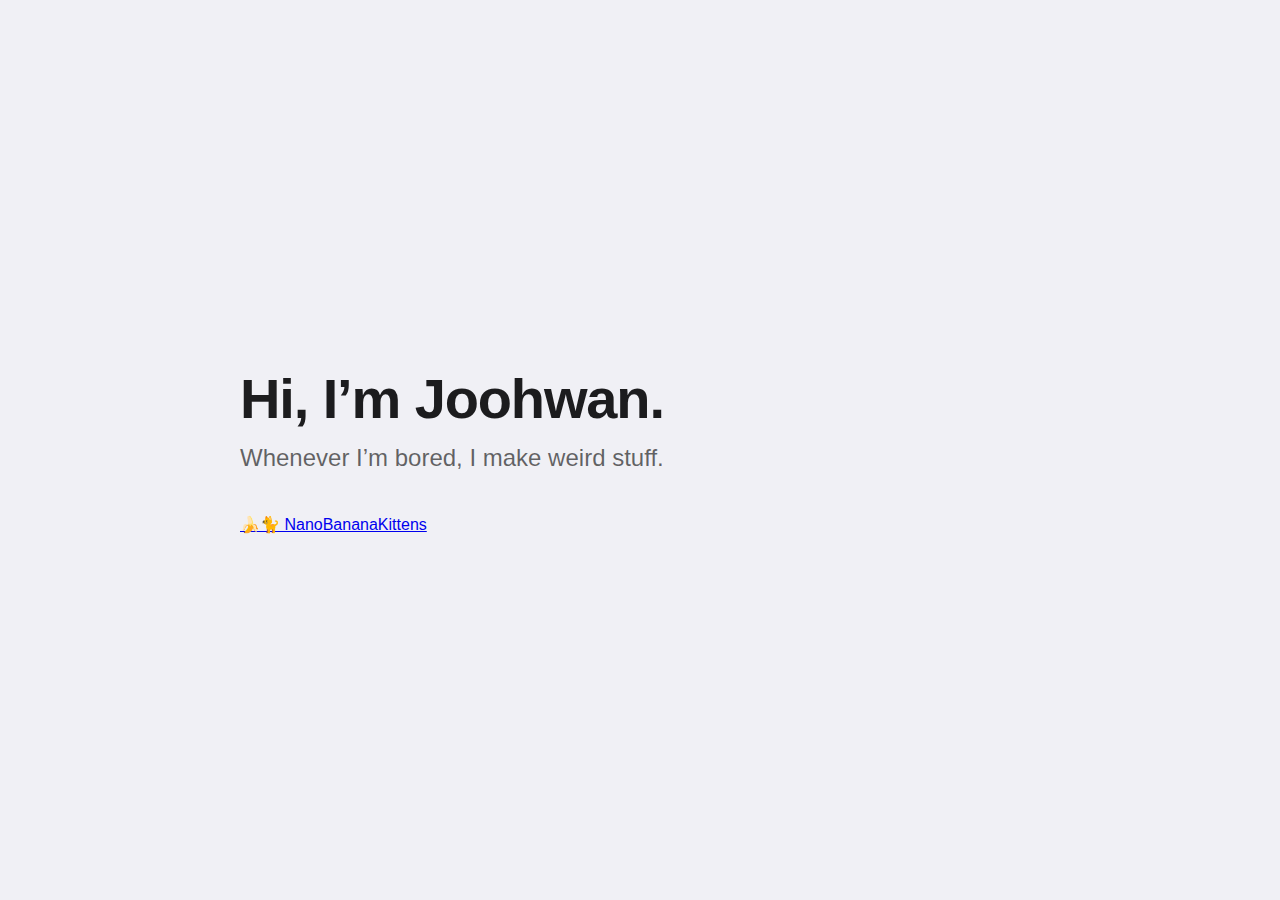
<file: index.html>
<!DOCTYPE html>
<html lang="en">
<head>
    <meta charset="UTF-8">
    <meta name="viewport" content="width=device-width, initial-scale=1.0">
    
    <title>Joohwan</title>
    <meta name="description" content="Whenever I’m bored, I make weird stuff.">

    <meta property="og:type" content="website">
    <meta property="og:url" content="https://hwxnnn.com/">
    <meta property="og:title" content="Hi, I’m Joohwan.">
    <meta property="og:description" content="Whenever I’m bored, I make weird stuff.">
    <meta property="og:image" content="https://hwxnnn.com/og-image.png">

    <meta property="twitter:card" content="summary_large_image">
    <meta property="twitter:url" content="https://hwxnnn.com/">
    <meta property="twitter:title" content="Hi, I’m Joohwan.">
    <meta property="twitter:description" content="Whenever I’m bored, I make weird stuff.">
    <meta property="twitter:image" content="https://hwxnnn.com/og-image.png">

    <link rel="stylesheet" href="style.css">
</head>
<body>
    <main class="container">
        <h1>Hi, I’m Joohwan.</h1>
        
        <p class="subtitle" id="subtitle">Whenever I’m bored, I make weird stuff.</p>
        
        <div class="project-list">
            <a href="https://hwxnnn.com/nanobananakittens" class="project-link banana-kittens">
                🍌🐈 NanoBananaKittens
            </a>
        </div>
    </main>

    <script>
        // Check browser language
        const userLang = navigator.language || navigator.userLanguage; 
        
        // If language starts with 'ko' (Korean), change the text
        if (userLang.startsWith('ko')) {
            document.getElementById('subtitle').innerText = "심심할 때 이상한거 만듭니다.";
        }
    </script>
</body>
</html>
</file>
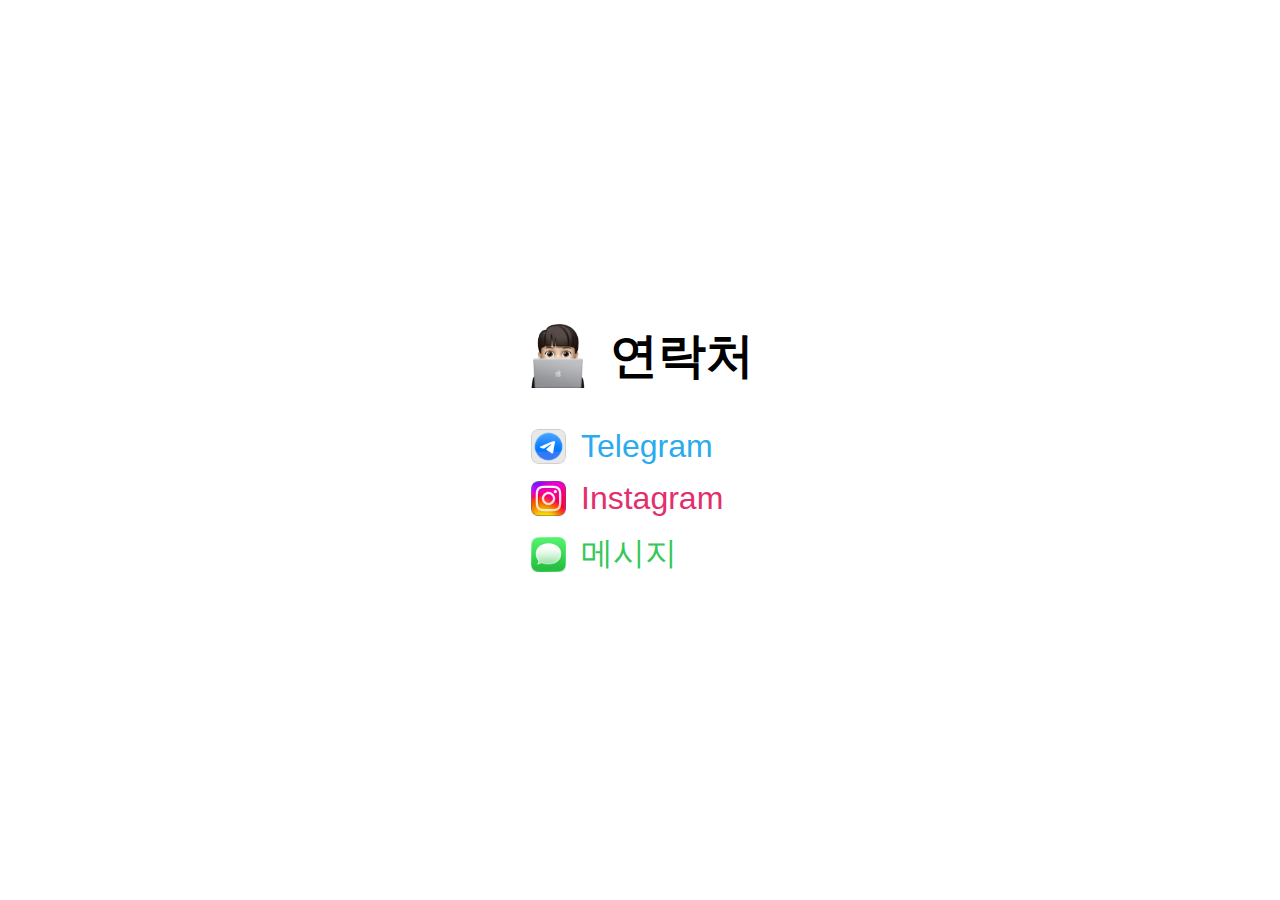
<file: contact/index.html>
<!DOCTYPE html>
<html lang="en">
<head>
    <meta charset="UTF-8">
    <meta name="viewport" content="width=device-width, initial-scale=1.0">
    <title>연락처</title>
    
    <link rel="stylesheet" href="style.css">
</head>
<body>
    <main class="container">
        
        <div class="header-row">
            <img src="assets/memoji.png" alt="Joohwan" class="memoji">
            <h1 class="page-title">연락처</h1>
        </div>
        
        <div class="contact-list">
            
            <a href="https://t.me/hwxnnn" class="contact-item telegram" target="_blank">
                <img src="assets/telegram.png" alt="Telegram" class="icon">
                <span>Telegram</span>
            </a>

            <a href="https://instagram.com/hwx.nnn" class="contact-item instagram" target="_blank">
                <img src="assets/instagram.png" alt="Instagram" class="icon">
                <span>Instagram</span>
            </a>

            <a href="sms:821046805682" class="contact-item imessage">
                <img src="assets/messages.png" alt="iMessage" class="icon">
                <span>메시지</span>
            </a>
            
        </div>

    </main>
</body>
</html>
</file>
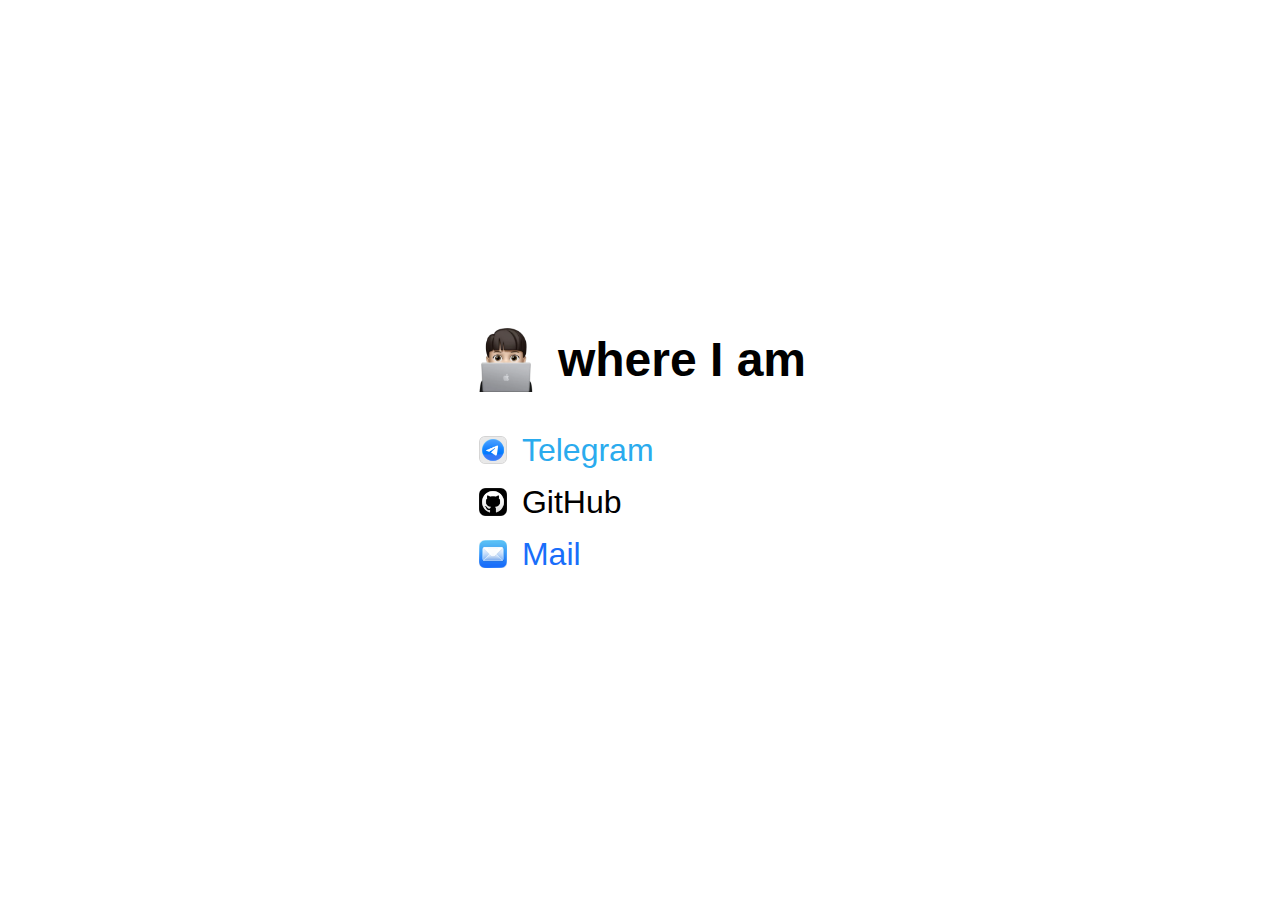
<file: contacts/index.html>
<!DOCTYPE html>
<html lang="en">
<head>
    <meta charset="UTF-8">
    <meta name="viewport" content="width=device-width, initial-scale=1.0">
    <title>Contacts - Joohwan</title>
    
    <link rel="stylesheet" href="style.css">
</head>
<body>
    <main class="container">
        
        <div class="header-row">
            <img src="assets/memoji.png" alt="Joohwan" class="memoji">
            <h1 class="page-title">where I am</h1>
        </div>
        
        <div class="contact-list">
            
            <a href="https://t.me/hwxnnn" class="contact-item telegram" target="_blank">
                <img src="assets/telegram.png" alt="Telegram" class="icon">
                <span>Telegram</span>
            </a>

            <a href="https://github.com/hwxnnn" class="contact-item github" target="_blank">
                <img src="assets/github.png" alt="GitHub" class="icon">
                <span>GitHub</span>
            </a>

            <a href="mailto:me@hwxnnn.com" class="contact-item mail">
                <img src="assets/email.png" alt="Email" class="icon">
                <span>Mail</span>
            </a>
            
        </div>

    </main>
</body>
</html>
</file>
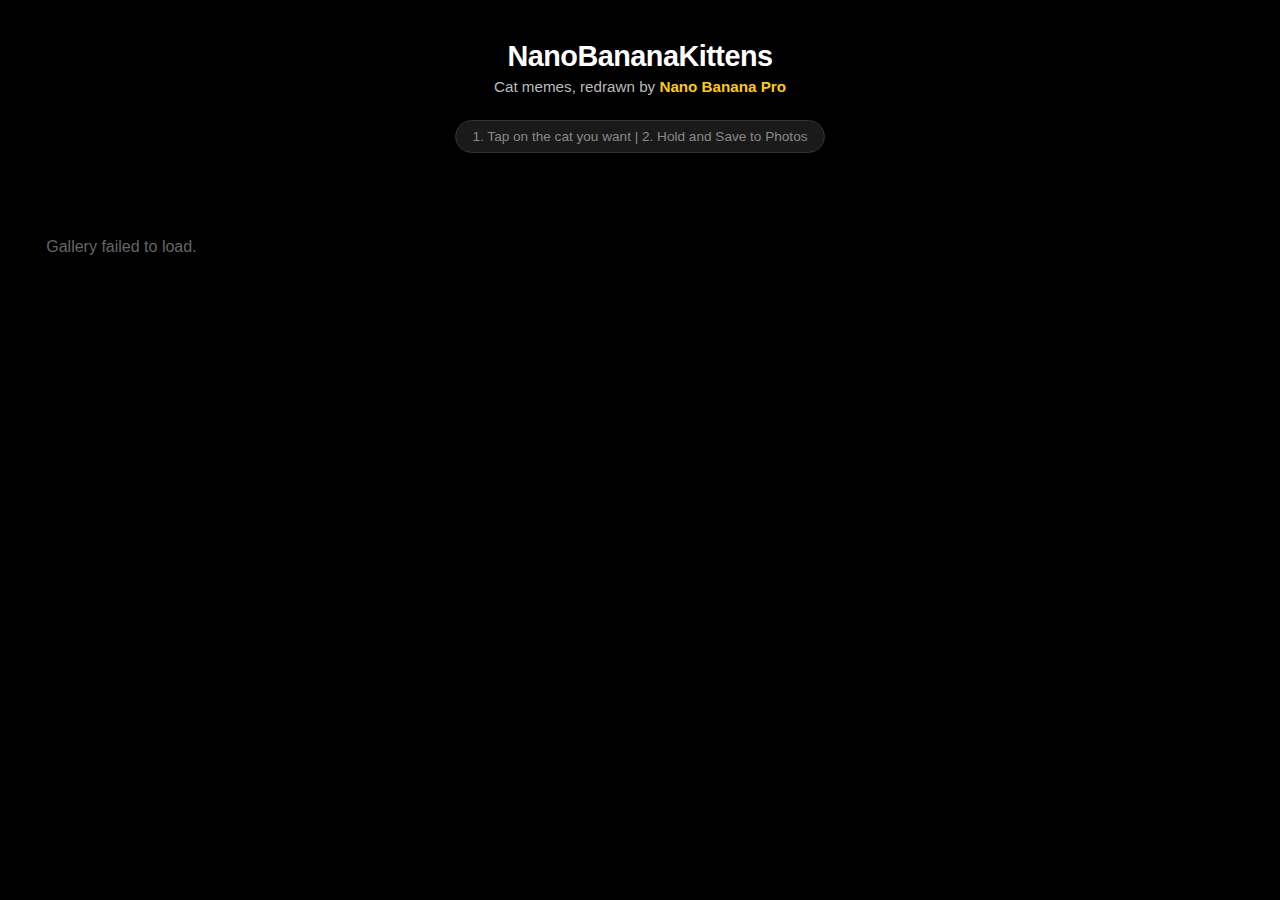
<file: nanobananakittens/index.html>
<!DOCTYPE html>
<html lang="en">
<head>
    <meta charset="UTF-8">
    <meta name="viewport" content="width=device-width, initial-scale=1.0, maximum-scale=1.0, user-scalable=no">
    <title>NanoBananaKittens</title>
    <style>
        /* Dark Mode Base */
        body { 
            /* Priority: SF Pro (Apple) -> System (Android/Win) -> Fallbacks */
            font-family: "SF Pro Display", "SF Pro Text", -apple-system, BlinkMacSystemFont, "Segoe UI", Roboto, Helvetica, Arial, sans-serif; 
            background: #000000; 
            color: #ffffff; 
            text-align: center; 
            margin: 0;
            padding-bottom: 40px;
            -webkit-tap-highlight-color: transparent;
        }

        /* Typography */
        h1 { 
            margin-top: 40px; 
            font-size: 1.8rem; 
            margin-bottom: 5px; 
            font-weight: 700; 
            letter-spacing: -0.5px;
        }

        h2 {
            margin-top: 0;
            font-size: 0.95rem;
            font-weight: 400;
            color: #bbbbbb;
            margin-bottom: 25px;
        }

        /* Brand Color (#FFCC01) */
        .brand-color {
            color: #FFCC01;
            font-weight: 600;
        }

        /* The Info Bar */
        .info-bar { 
            color: #888; 
            font-size: 0.85rem; 
            margin-bottom: 25px; 
            background: #1a1a1a; 
            display: inline-block; 
            padding: 8px 16px; 
            border-radius: 20px; 
            border: 1px solid #333;
        }

        /* The Grid */
        .gallery {
            display: grid;
            grid-template-columns: repeat(auto-fill, minmax(160px, 1fr));
            gap: 10px;
            padding: 10px;
            max-width: 1200px;
            margin: 0 auto;
        }

        .gallery a {
            display: block;
            overflow: hidden;
            border-radius: 12px;
            position: relative;
        }

        .gallery img {
            width: 100%;
            height: 100%;
            object-fit: cover;
            aspect-ratio: 1 / 1; 
            transition: opacity 0.3s ease;
            opacity: 0;
            display: block;
        }

        .gallery img.loaded { opacity: 1; }

        @media (hover: hover) {
            .gallery img { transition: transform 0.3s ease, opacity 0.3s; }
            .gallery img:hover { transform: scale(1.05); }
        }
    </style>
</head>
<body>

    <h1 id="main-title">NanoBananaKittens</h1>
    <h2 id="sub-title">Cat memes, redrawn by <span class="brand-color">Nano Banana Pro</span></h2>
    <div class="info-bar" id="info-bar">1. Tap on the cat you want | 2. Hold and Save to Photos</div>
    
    <div class="gallery" id="gallery"></div>

    <script>
        // --- 1. LANGUAGE DETECTION ---
        const userLang = navigator.language || navigator.userLanguage;
        const titleEl = document.getElementById('main-title');
        const subTitleEl = document.getElementById('sub-title');
        const infoBarEl = document.getElementById('info-bar');

        if (userLang.startsWith('ko')) {
            // KOREAN SETTINGS
            titleEl.innerText = "🍌🐈 고양이 짤 DB";
            subTitleEl.innerHTML = '초고화질 고양이 짤, <span class="brand-color">NanoBananaKittens</span>';
            infoBarEl.innerText = '1. 원하는 짤 탭하기 2. 꾹 누르고 "사진 앱에 저장"';
            document.title = "고양이 짤 DB";
        } else {
            // ENGLISH / DEFAULT SETTINGS
            titleEl.innerText = "NanoBananaKittens";
            subTitleEl.innerHTML = 'Cat memes, redrawn by <span class="brand-color">Nano Banana Pro</span>';
            // Updated English Text
            infoBarEl.innerText = '1. Tap on the cat you want | 2. Hold and Save to Photos';
            document.title = "NanoBananaKittens";
        }

        // --- 2. GALLERY CONFIGURATION ---
        const username = 'hwxnnn';
        const repo = 'NanoBananaKittens';
        const branch = 'main'; 
        
        // Ensure this path matches your folder structure exactly
        const compressedFolder = 'nanobananakittens/compressed';
        const originalFolder = 'original';     
        // ---------------------

        const gallery = document.getElementById('gallery');
        const apiUrl = `https://api.github.com/repos/${username}/${repo}/contents/${compressedFolder}`;

        fetch(apiUrl)
            .then(response => response.json())
            .then(data => {
                data.forEach(file => {
                    if (file.name.match(/\.(jpg|jpeg)$/i)) {
                        
                        const originalFileName = file.name.replace(/\.(jpg|jpeg)$/i, '.png');
                        
                        // Relative path assumes index.html is in nanobananakittens folder
                        const originalUrl = `${originalFolder}/${originalFileName}`;

                        const link = document.createElement('a');
                        link.href = originalUrl;
                        link.target = "_blank"; 
                        link.rel = "noopener noreferrer"; 

                        const img = document.createElement('img');
                        img.src = `https://wsrv.nl/?url=${encodeURIComponent(file.download_url)}&w=400&h=400&fit=cover&q=75&output=webp`;
                        img.loading = "lazy";
                        
                        img.onload = () => img.classList.add('loaded');

                        link.appendChild(img);
                        gallery.appendChild(link);
                    }
                });
            })
            .catch(error => {
                console.error('Error:', error);
                gallery.innerHTML = "<p style='color:#666; margin-top:50px;'>Gallery failed to load.</p>";
            });
    </script>
</body>
</html>
</file>
<file: style.css>
:root {
    --font-main: -apple-system, BlinkMacSystemFont, "SF Pro Display", "SF Pro Text", "Segoe UI", Roboto, sans-serif;

    /* Liquid Glass Palette */
    --bg-dark: #000000;
    --text-primary: #ffffff;
    --text-secondary: rgba(255, 255, 255, 0.7);

    /* Glass Effect */
    --glass-bg: rgba(255, 255, 255, 0.05);
    --glass-border: rgba(255, 255, 255, 0.1);
    --glass-shadow: 0 8px 32px 0 rgba(0, 0, 0, 0.3);
    --glass-blur: blur(20px);
}

@media (prefers-color-scheme: light) {
    :root {
        /* Light Mode Overrides */
        --bg-dark: #f0f0f5;
        /* Soft textured white/gray */
        --text-primary: #1c1c1e;
        --text-secondary: rgba(0, 0, 0, 0.6);

        /* Glass Effect - Darker tint for light mode visibility */
        --glass-bg: rgba(255, 255, 255, 0.6);
        --glass-border: rgba(255, 255, 255, 0.4);
        --glass-shadow: 0 8px 32px 0 rgba(0, 0, 0, 0.1);
    }

    /* H1 and .name-link automatically use var(--text-primary) defined above */

    .name-link {
        border-bottom-color: transparent;
    }

    .name-link:hover {
        border-bottom-color: rgba(0, 0, 0, 0.3);
    }

    .project-card:hover {
        background: rgba(255, 255, 255, 0.8);
        border-color: rgba(255, 255, 255, 0.6);
    }

    /* Adjust Blobs for Light Mode (Softer Pastels) */
    .blob-1 {
        background: radial-gradient(circle, #A5B4FC, #C4B5FD);
        opacity: 0.1;
    }

    .blob-2 {
        background: radial-gradient(circle, #FBCFE8, #DDD6FE);
        opacity: 0.1;
    }

    .blob-3 {
        background: radial-gradient(circle, #93C5FD, #5EEAD4);
        opacity: 0.1;
    }
}

body {
    margin: 0;
    padding: 0;
    font-family: var(--font-main);
    background-color: var(--bg-dark);
    color: var(--text-primary);
    min-height: 100vh;
    display: flex;
    justify-content: center;
    align-items: center;
    overflow-x: hidden;
    position: relative;
}

/* --- Animated Background --- */
.background-blobs {
    position: fixed;
    top: 0;
    left: 0;
    width: 100%;
    height: 100%;
    z-index: -1;
    overflow: hidden;
}

.blob {
    position: absolute;
    filter: blur(80px);
    opacity: 0.1;
    /* Drastically reduced from 0.3 */
    animation: float 10s infinite ease-in-out;
}

.blob-1 {
    top: -10%;
    left: -10%;
    width: 50vw;
    height: 50vw;
    background: radial-gradient(circle, #4F46E5, #9333ea);
    animation-delay: 0s;
}

.blob-2 {
    bottom: -10%;
    right: 20%;
    /* Moved left from -10% */
    width: 60vw;
    height: 60vw;
    background: radial-gradient(circle, #EC4899, #8B5CF6);
    animation-delay: -5s;
}

.blob-3 {
    top: 40%;
    left: 40%;
    width: 40vw;
    height: 40vw;
    background: radial-gradient(circle, #3B82F6, #14B8A6);
    opacity: 0.4;
    animation: float 15s infinite reverse ease-in-out;
}

@keyframes float {

    0%,
    100% {
        transform: translate(0, 0) scale(1);
    }

    33% {
        transform: translate(30px, -50px) scale(1.1);
    }

    66% {
        transform: translate(-20px, 20px) scale(0.9);
    }
}

/* --- Layout --- */
.container {
    max-width: 800px;
    width: 90%;
    padding: 20px;
    position: relative;
    z-index: 1;
}

h1 {
    font-weight: 700;
    font-size: 3.5rem;
    margin: 0 0 10px 0;
    letter-spacing: -0.02em;
    background: none;
    -webkit-background-clip: border-box;
    background-clip: border-box;
    -webkit-text-fill-color: initial;
    color: var(--text-primary);
}

.name-link {
    text-decoration: none;
    cursor: pointer;
    text-decoration: none;
    cursor: pointer;
    background: none;
    -webkit-background-clip: border-box;
    background-clip: border-box;
    -webkit-text-fill-color: initial;
    color: var(--text-primary);
    transition: opacity 0.2s;
    border-bottom: 2px solid rgba(255, 255, 255, 0);
}

.name-link:hover {
    opacity: 0.8;
    border-bottom-color: rgba(255, 255, 255, 0.5);
    /* Subtle underline on hover */
}

.subtitle {
    font-weight: 400;
    font-size: 1.5rem;
    margin: 0 0 40px 0;
    color: var(--text-secondary);
    line-height: 1.4;
}

/* --- Glass Cards --- */
.project-list {
    display: grid;
    grid-template-columns: repeat(auto-fit, minmax(280px, 1fr));
    gap: 20px;
}

.project-card {
    display: flex;
    align-items: center;
    padding: 20px;
    background: var(--glass-bg);
    backdrop-filter: var(--glass-blur);
    -webkit-backdrop-filter: var(--glass-blur);
    border: 1px solid var(--glass-border);
    border-radius: 20px;
    box-shadow: var(--glass-shadow);
    text-decoration: none;
    color: var(--text-primary);
    transition: transform 0.3s cubic-bezier(0.2, 0.8, 0.2, 1), background 0.3s;
    overflow: hidden;
    position: relative;
}

.project-card:hover {
    transform: translateY(-5px) scale(1.02);
    background: rgba(255, 255, 255, 0.1);
    border-color: rgba(255, 255, 255, 0.3);
}

.card-icon {
    font-size: 2.5rem;
    margin-right: 15px;
    filter: drop-shadow(0 2px 4px rgba(0, 0, 0, 0.2));
}

.card-info {
    flex: 1;
}

.card-title {
    font-size: 1.2rem;
    font-weight: 600;
    margin: 0;
    display: block;
}

.card-desc {
    font-size: 0.9rem;
    color: var(--text-secondary);
    margin: 4px 0 0 0;
}

.card-arrow {
    font-size: 1.2rem;
    opacity: 0.5;
    transition: transform 0.3s;
}

.project-card:hover .card-arrow {
    transform: translateX(5px);
    opacity: 1;
    color: #FFCC01;
    /* Accent color */
}

/* Mobile Adjustments */
@media (max-width: 600px) {
    h1 {
        font-size: 2.5rem;
    }

    .subtitle {
        font-size: 1.2rem;
    }
}
</file>
<file: contact/style.css>
:root {
    /* Main Font Stack: SF Pro on Apple, Segoe UI on Windows */
    --font-main: -apple-system, BlinkMacSystemFont, "SF Pro Display", "SF Pro Text", "Segoe UI", Roboto, Helvetica, Arial, sans-serif;
}

body {
    margin: 0;
    padding: 0;
    font-family: var(--font-main);
    background-color: #ffffff;
    
    /* CENTERING MAGIC: This centers the <main> block in the middle of the screen */
    display: flex;
    justify-content: center;
    align-items: center;
    min-height: 100vh;
}

.container {
    max-width: 800px;
    padding: 20px;
    text-align: left; 
}

/* --- HOME PAGE STYLES --- */

h1 {
    font-weight: 700;
    font-size: 3rem;
    margin-bottom: 0.2rem;
    color: #000;
}

.name-link {
    color: inherit;
    text-decoration: none;
    transition: opacity 0.3s ease;
}

.name-link:hover {
    opacity: 0.6;
    cursor: pointer;
}

.subtitle {
    font-weight: 300;
    font-size: 2rem;
    margin-top: 0;
    margin-bottom: 3rem;
    color: #000;
}

.project-link {
    display: inline-block;
    font-weight: 300;
    font-size: 2rem;
    text-decoration: none;
    transition: color 0.3s ease;
}

.banana-kittens {
    color: #FFCC01;
}

.banana-kittens:hover {
    color: #E0B300;
    cursor: pointer;
}

/* --- CONTACTS PAGE STYLES --- */

.header-row {
    display: flex;
    align-items: center;
    gap: 20px;
    margin-bottom: 40px;
}

.memoji {
    width: 64px;
    height: 64px;
    object-fit: contain;
}

/* "where I am" - SF Pro Semibold */
.page-title {
    font-weight: 600; 
    font-size: 3rem;
    margin: 0;
    color: #000;
    line-height: 1; 
}

.contact-list {
    display: flex;
    flex-direction: column;
    gap: 15px;
    padding-left: 5px; 
}

/* Link Wrapper */
.contact-item {
    display: flex;
    align-items: center;
    gap: 15px;
    text-decoration: none;
    
    /* SF Pro Regular */
    font-weight: 400; 
    font-size: 2rem; 
    
    transition: opacity 0.2s ease, transform 0.2s ease;
}

.contact-item:hover {
    opacity: 0.7;
    transform: translateX(5px);
}

.icon {
    width: 35px;
    height: 35px;
    object-fit: contain;
}

/* --- BRAND COLORS --- */

.telegram { 
    color: #2AABEE; /* Telegram Blue */
}

.instagram { 
    color: #E1306C; /* Instagram Pink */
}

.imessage { 
    color: #34C759; /* Apple Messages Green */
}
</file>
<file: contacts/style.css>
:root {
    /* Main Font Stack: SF Pro on Apple, Segoe UI on Windows */
    --font-main: -apple-system, BlinkMacSystemFont, "SF Pro Display", "SF Pro Text", "Segoe UI", Roboto, Helvetica, Arial, sans-serif;
}

body {
    margin: 0;
    padding: 0;
    font-family: var(--font-main);
    background-color: #ffffff;
    
    /* CENTERING MAGIC: This centers the <main> block in the middle of the screen */
    display: flex;
    justify-content: center;
    align-items: center;
    min-height: 100vh;
}

.container {
    max-width: 800px;
    padding: 20px;
    text-align: left; /* Keeps text aligned left, even though container is centered */
}

/* --- HOME PAGE STYLES --- */

/* "Hi, I'm Joohwan" */
h1 {
    font-weight: 700;
    font-size: 3rem;
    margin-bottom: 0.2rem;
    color: #000;
}

.name-link {
    color: inherit;
    text-decoration: none;
    transition: opacity 0.3s ease;
}

.name-link:hover {
    opacity: 0.6;
    cursor: pointer;
}

.subtitle {
    font-weight: 300;
    font-size: 2rem;
    margin-top: 0;
    margin-bottom: 3rem;
    color: #000;
}

.project-link {
    display: inline-block;
    font-weight: 300;
    font-size: 2rem;
    text-decoration: none;
    transition: color 0.3s ease;
}

.banana-kittens {
    color: #FFCC01;
}

.banana-kittens:hover {
    color: #E0B300;
    cursor: pointer;
}

/* --- CONTACTS PAGE STYLES --- */

.header-row {
    display: flex;
    align-items: center;
    gap: 20px;
    margin-bottom: 40px;
}

.memoji {
    width: 64px;
    height: 64px;
    object-fit: contain;
}

/* "where I am" - SF Pro Semibold */
.page-title {
    font-weight: 600; 
    font-size: 3rem;
    margin: 0;
    color: #000;
    line-height: 1; /* Fixes alignment with memoji */
}

.contact-list {
    display: flex;
    flex-direction: column;
    gap: 15px;
    padding-left: 5px; /* Visual alignment correction */
}

/* Link Wrapper */
.contact-item {
    display: flex;
    align-items: center;
    gap: 15px;
    text-decoration: none;
    
    /* SF Pro Regular */
    font-weight: 400; 
    font-size: 2rem; /* Matches subtitle size */
    
    transition: opacity 0.2s ease, transform 0.2s ease;
}

.contact-item:hover {
    opacity: 0.7;
    transform: translateX(5px);
}

.icon {
    width: 28px;
    height: 28px;
    object-fit: contain;
}

/* Specific Colors */
.telegram { color: #2AABEE; } /* Cyan */
.github   { color: #000000; } /* Black */
.mail     { color: #196EFA; } /* Mail Blue */
</file>
